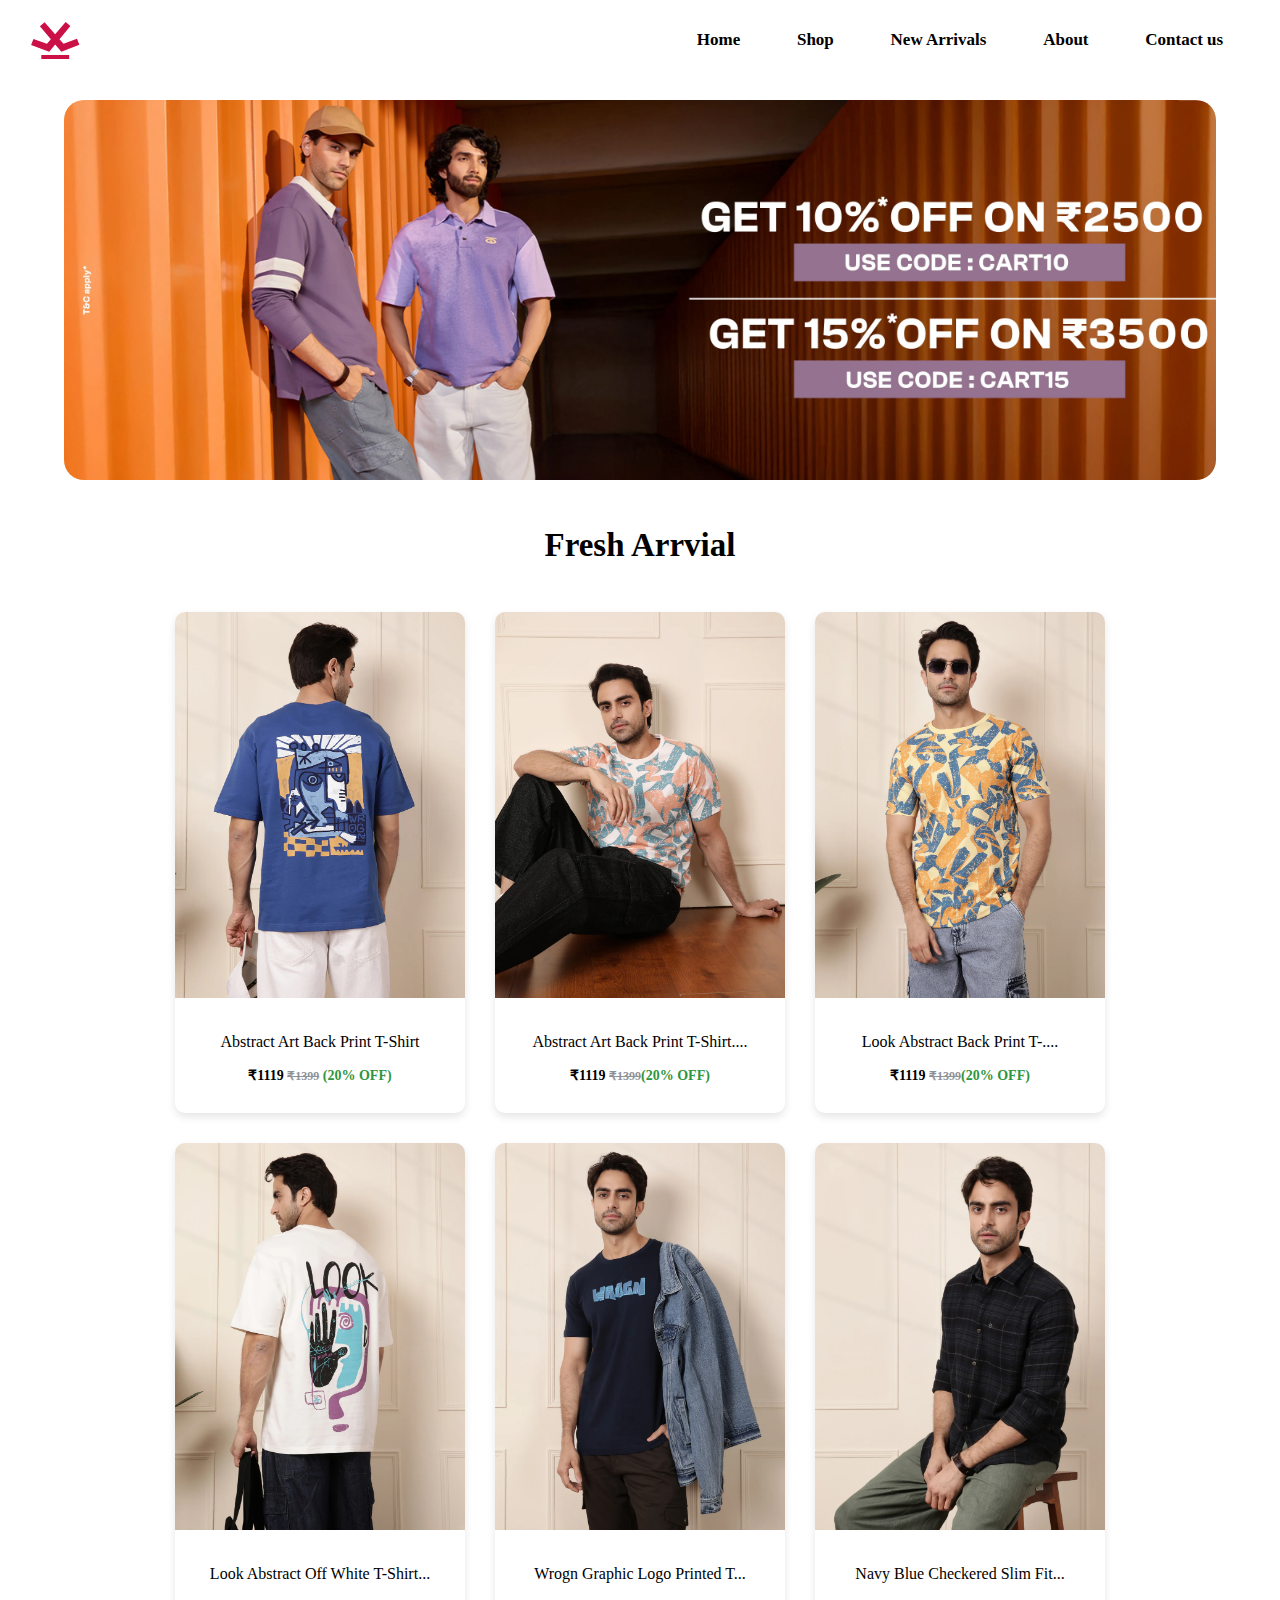
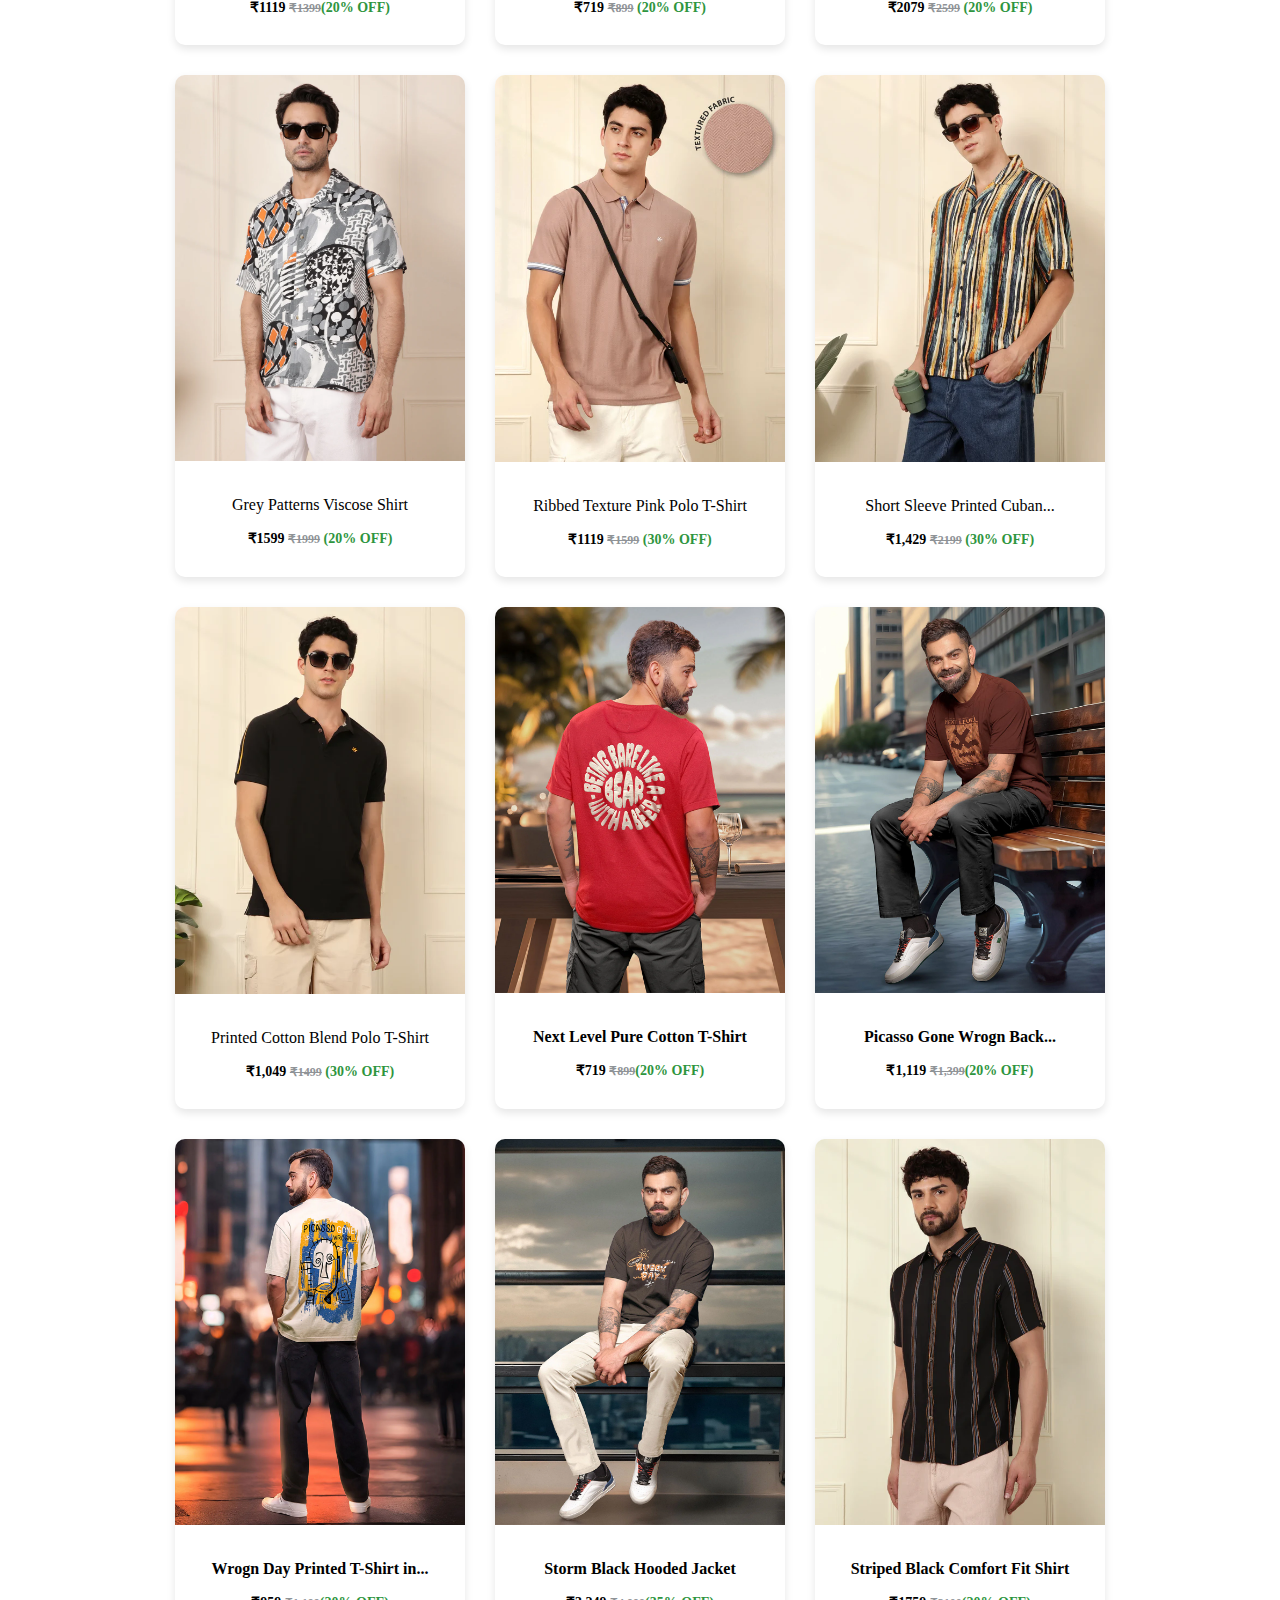
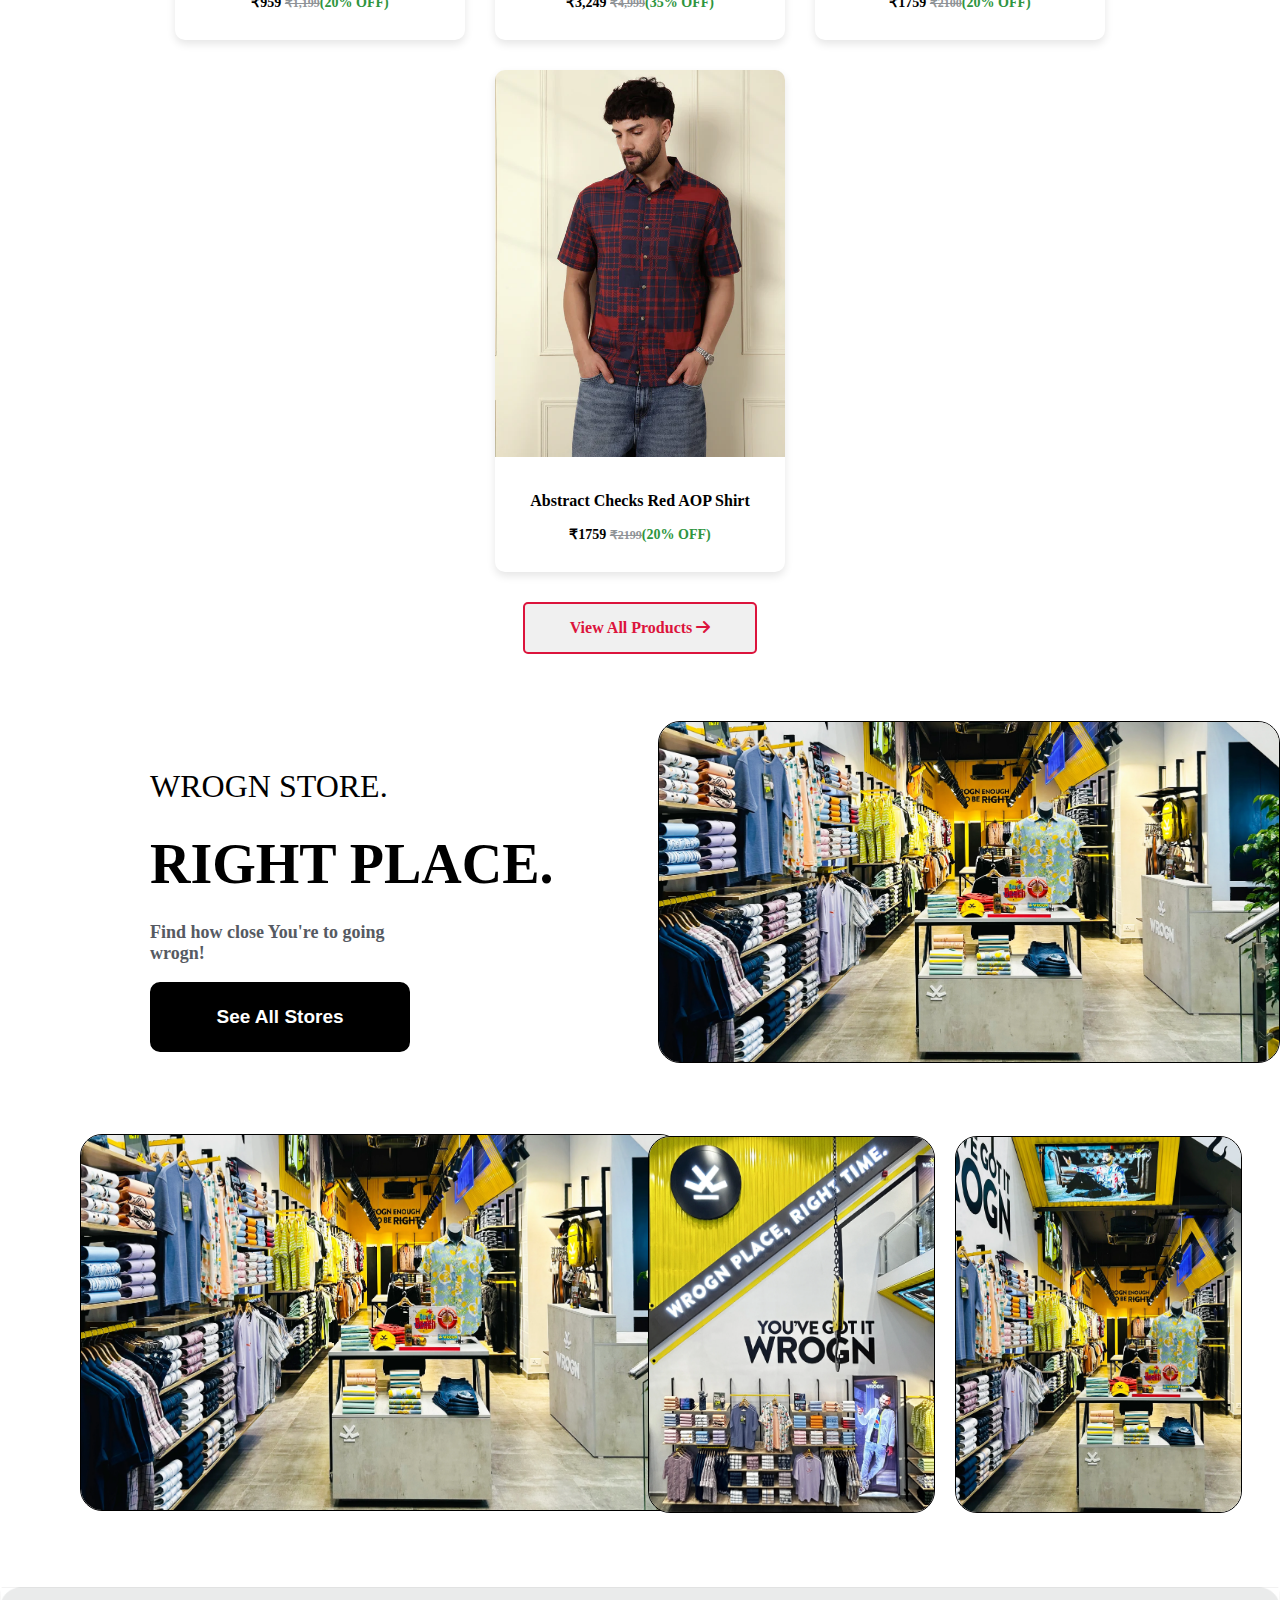
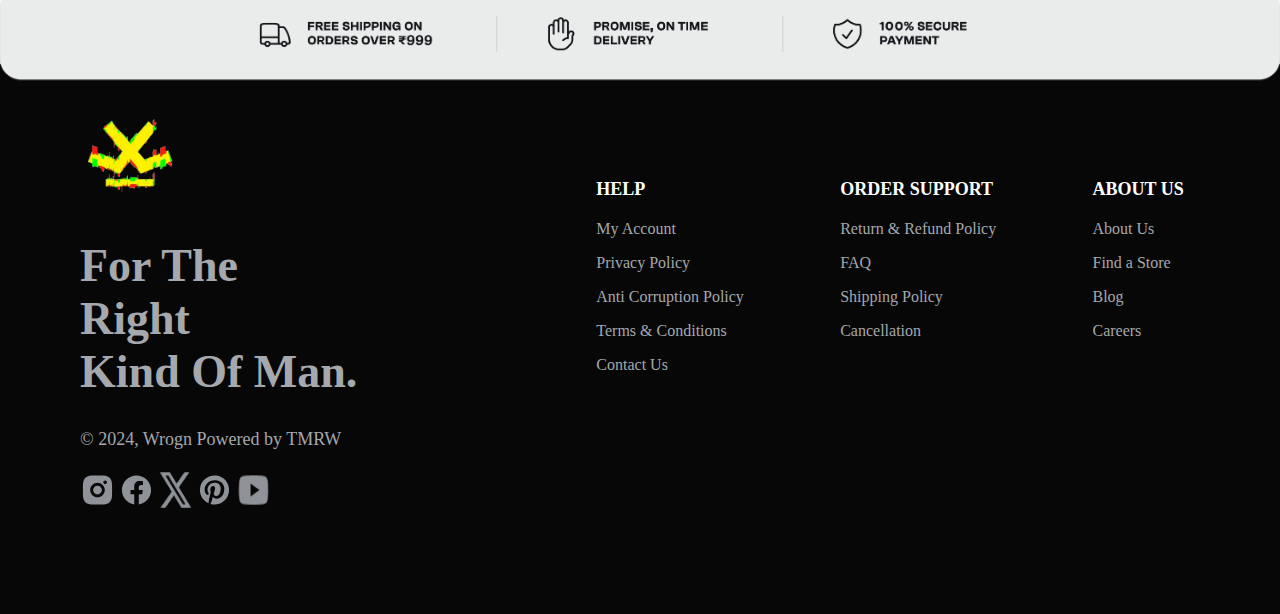
<file: fresh-arrival.html>
<!DOCTYPE html>
<html lang="en">
<head>
    <meta charset="UTF-8">
    <meta name="viewport" content="width=device-width, initial-scale=1.0">
    <title>fresh arrival</title>
    <style>
body {
    font-family: Georgia, 'Times New Roman', Times, serif;
    margin: 0;
    padding: 0;
    background-color: #fff;
}
.header{
    z-index: 999;
    position: sticky;
}
.nav-bar{
    height: 80px;
    background-color: #fff;
    color: black;
    display: flex;
    align-items: center;
    position: fixed;
    width: 100%;
    margin-top: 0px;
    z-index: 1000;
}
.nav-logo{
    height: 38px;
    width: 50%;
    cursor: pointer;
}
.logo{
    background-image: url("assets/logo_icon.svg");
    background-size: cover;
    height: 38px;
    width: 50px;
    margin-left: 30px;
}
.other-links{
    cursor: pointer;
    display: flex;
    align-items: center;
    justify-content: space-evenly;
    width: 50%;
    font-size: 17px;
    font-weight: bold;
}
.other-links a:hover{
    color: crimson;
}
.other-links a{
    text-decoration: none;
    color: #000;
}
#cart-icon{
    font-size: 30px;
    position: relative;
    cursor: pointer;
    display: flex;
}
#cart-icon .cart-item-count{
    position: absolute;
    top: 0;
    right: -6px;
    width: 20px;
    height: 20px;
    background-color: #e35f26;
    border-radius: 50%;
    font-size: 12px;
    color: #fff;
    display: flex;
    justify-content: center;
    align-items: center;
    visibility: hidden;
}

/** cart **/
.cart{
    position: fixed;
    top: 0;
    right: -100%;
    width: 320px;
    height: 100%;
    background: #fff;
    box-shadow: -2px 0 10px rgba(0,0,0,0.1);
    padding: 65px 20px 40px;
    z-index: 100;
    overflow: auto;
    transition: 0.5s;
}
.cart.active{
    right: 0;
}
.cart-title{
    text-align: center;
    font: 30px;
}
.cart-box{
    display: flex;
    align-items:center;
    margin-top: 20px;
}

.cart-box img{
    width: 100px;
    height: 100px;
    border-radius: 6px;
    object-fit: cover;
    margin-right: 20px;
}
.cart-details{
    display: grid;
    gap: 8px;
    margin-right: auto;
}
.cart-product-title{
    font-size: 16px;
    line-height: 1;
}
.cart-price{
    font-weight: 500;
}

.cart-quantity{
    display: flex;
    width: 100px;
    border: 1px solid #999;
    border-radius: 6px;
}

.cart-quantity button{
    background: transparent;
    width: 30px;
    border: none;
    font-size: 20px;
    cursor: pointer;
}
.cart-quantity #decrement{
    color: #999;
}
.cart-quantity .number{
    display: flex;
    justify-content: center;
    align-items: center;
    width: 40px;
    border-left: 1px solid #999;
    border-right: 1px solid #999;
    cursor: default;
}

.cart-remove{
    font-size: 25px;
    cursor: pointer;
}

.total{
    display: flex;
    justify-content: flex-end;
    align-items: center;
    margin-top: 20px;
    border-top: 1px solid #333;
    font-size: 18px;
}
.total-price{
    margin-left: 10px;
    font-weight: 600;
}
.btn-buy{
    display: block;
    padding: 10px 30px;
    background-color: #e35f26;
    border: none;
    border-radius: 6px;
    font-size: 16px;
    color: #fff;
    margin: 20px auto 0;
    cursor: pointer;
}
#cart-close{
    position: absolute;
    top:20px;
    right: 15px;
    font-size: 35px;
    cursor: pointer;
}


/** banner **/


.banner{
    height: 500px;
    width: 100%;
    display: flex;
    justify-content: center;
    background-color: #fff;
}
.banner-img{
    margin-top: 100px;
    height: 380px;
    width: 90%;
    border-radius: 20px;
    background-image: url("assets/fresh-arrival.webp");
    background-size: cover;
    display: flex;
    justify-content: center;
}
.msg{
    display: flex;
    justify-content: center;
    align-items: center;
    font-size: 22px;
}

/** season picks **/
.container2 {
    display: flex;
    justify-content: center;
    gap: 30px;
    padding: 20px;
    flex-wrap: wrap;
}
.card2 {
    background: #fff;
    border-radius: 10px;
    overflow: hidden;
    box-shadow: 0 4px 8px rgba(0,0,0,0.1);
    width: 290px;
    text-align: center;
    transition: 0.5s;
    z-index: 1;
}
.card2:hover{
    transform: scale(1.03);
    z-index: 2;
}
.card2 img {
    width: 100%;
    height: auto;
}
.card-content {
    padding: 15px;
}
.card-title {
    font-size: 16px;
    font-weight: bold;
}
.price {
    color: black;
    font-size: 14px;
    font-weight: bold;
    margin-top: 5px;
}
span{
    color: #2E953E;;
}
.price del{
    color: #8F9397; 
    font-size: 12px;
}

.products{
    margin-top: 20px;
    display: block;
    background: #F0F0F0;
    color: crimson;
    padding: 15px;
    margin: 10px auto;
    width: 200px;
    text-align: center;
    text-decoration: none;
    border-radius: 5px;
    border: 2px solid crimson;
    font-weight: bold;
    margin-bottom: 60px;
}
.products:hover{
    color: white;
    background-color: crimson;
}

/**store **/

.wrogn-store{
    display: flex;
    justify-content: center;
    align-items: center;
    height: 360px;
    width: 100%;
    gap: 20px;
}

.wrogn-store-content{
    display: block;
    justify-content: center;
    align-items: center;
    width: 50%;
    margin-left: 150px;
    margin-right: -50px;
}
.wrogn-store-content p{
    font-size: 32px;
    color: #000000;
    margin-bottom: -20px;
}
.wrogn-store-content h2{
    font-size: 56px;
    font-weight: bold;
}
.wrogn-store-content h3{
    font-size: 18px;
    color: #565A62;
    margin-top: -20px;
}
.store{
    cursor: pointer;
    background: black;
    color: #fff;
    padding: 18px;
    width: 260px;
    text-align: center;
    text-decoration: none;
    border-radius: 5px;
    height: 70px;
    border: 2px solid black;
    align-items: center;
    border-radius: 10px;
    font-weight: bold;
    font-size: 19px;
}
.wrogn-store-img{
    width: 50%;
}
.wrogn-store-img img{
    height: 340px;
    width: 620px;
    background-size: cover;
    margin-left: -40px;
    border-radius: 22px;
    border: 1px solid black;
}

/** wrogn stores **/

.stores{
    display: flex;
    justify-content: center;
    align-items: center;
    height: 500px;
    width: 100%;
}

.store-image{
    display: flex;
    justify-content: center;
    align-items: center;
    height: 400px;
    width: 100%;
}
.big{
    width: 50%;
}
.big img{
    height: 375px;
    width: 600px;
    background-size: cover;
    border-radius: 22px;
    border: 1px solid black;
    margin-left:80px;
}
.small{
    width: 50%;
    gap: 20px;
    display: flex;
    justify-content: center;
    margin-right: 30px;
}
.small img{
    height: 375px;
    width: 285px;
    background-size: cover;
    border-radius: 22px;
    border: 1px solid black;
}

/** footer **/
.footpanel-1{
    height: 90px;
    width: 100%;
}
.footpanel-1 img{
    border-radius: 22px;
    height: 120px;
    width: 100%;
}

.footpanel-2{
    width: 100%;
    height: 550px;
    display: flex;
    justify-content: center;
    background-color: #070707;
}

.left-panel{
    width: 35%;
    display: block;
    justify-content: center;
    align-items: center;
    margin-top: 40px;
    margin-left: 80px;
}
.left-panel img{
    height: 100px;
    width: 100px;
    cursor: pointer;
}
.left-panel h1{
    color: #A5A8AC;
    font-size: 46px;
}
.left-panel p{
    color: #A5A8AC;
    font-size: 18px;
}
.socialmedia-logo img{
    height: 44px;
    width: 35px;
}

.right-panel{
    width: 65%;
    color: #A5A8AC;
    display: flex;
    justify-content: space-evenly;
    margin-top: 100px;
}
.right-panel p:hover{
    text-decoration: underline;
    color: #fff;
}
.right-panel .p1{
    font-weight: bold;
    margin-bottom: 20px;
    color: #fff;
    font-size: 18px;
}



    </style>
     <link rel="stylesheet" href="https://cdnjs.cloudflare.com/ajax/libs/font-awesome/6.7.2/css/all.min.css" integrity="sha512-Evv84Mr4kqVGRNSgIGL/F/aIDqQb7xQ2vcrdIwxfjThSH8CSR7PBEakCr51Ck+w+/U6swU2Im1vVX0SVk9ABhg==" crossorigin="anonymous" referrerpolicy="no-referrer" />
</head>
<body>
    <header>
        <div class="nav-bar">
            <div class="nav-logo border">
                <div class="logo"></div>
            </div>
            <div class="other-links">
                <a href="index.html">Home</a>
                <a href="shop-page.html">Shop</a>
                <a href="fresh-arrival.html">New Arrivals</a>
                <a>About</a>
                <a>Contact us</a>
            </div>
            
        </div>
    </header>

    
    <div class="cart">
        <h2 class="cart-title">Your Cart</h2>
        <div class="cart-content">
          <!--  <div class="cart-box">
                <img src="assets/season-top-picks1.webp" class="cart-image">
                <div class="cart-details">
                    <h2 class="cart-product-title">Abstract Art Back Print T-Shirt</h2>
                    <p class="price">₹1119 <del>₹1399</del> <span>(20% OFF)</span></p>
                    <div class="cart-quantity">
                        <button id="decrement">-</button>
                        <span class="number">1</span>
                        <button id="increment">+</button>
                    </div>
                </div>
                <i class="fa-solid fa-trash-can cart-remove"></i>
            </div>  -->
        </div>
        <div class="total">
            <div class="total-title">Total</div>
            <div class="total-price">₹0</div>
        </div>
        <button class="btn-buy">Buy Now</button>
        <i class="fa-solid fa-xmark" id="cart-close"></i>
    </div>

    <div class="banner">
        <div class="banner-img"></div>
    </div>
    <div class="msg">
        <h2>Fresh Arrvial</h2>
    </div>

    <div class="container2">
        <div class="card2">
            <img src="assets/season-top-picks1.webp" alt="T-Shirt 1">
            <div class="card-content">
                <p class="card-title2">Abstract Art Back Print T-Shirt</p>
                <p class="price">₹1119 <del>₹1399</del> <span>(20% OFF)</span></p>
            </div>
        </div>

        <div class="card2">
            <img src="assets/season-top-picks2.webp" alt="T-Shirt 1">
            <div class="card-content">
                <p class="card-title2">Abstract Art Back Print T-Shirt....</p>
                <p class="price">₹1119 <del>₹1399</del><span>(20% OFF)</span></p>
            </div>
        </div>

        <div class="card2">
            <img src="assets/season-top-picks3.webp" alt="T-Shirt 1">
            <div class="card-content">
                <p class="card-title2">Look Abstract Back Print T-....</p>
                <p class="price">₹1119 <del>₹1399</del><span>(20% OFF)</span</p>
              
            </div>
        </div>

        <div class="card2">
            <img src="assets/season-top-picks4.webp" alt="T-Shirt 1">
            <div class="card-content">
                <p class="card-title2">Look Abstract Off White T-Shirt...</p>
                <p class="price">₹1119 <del>₹1399</del><span>(20% OFF)</span></p>
            </div>
        </div>

        <div class="card2">
            <img src="assets/season-top-picks5.webp" alt="T-Shirt 1">
            <div class="card-content">
                <p class="card-title2">Wrogn Graphic Logo Printed T...</p>
                <p class="price">₹719 <del>₹899</del> <span>(20% OFF)</span></p>
            </div>
        </div>

        <div class="card2">
            <img src="assets/season-top-picks6.webp" alt="T-Shirt 1">
            <div class="card-content">
                <p class="card-title2">Navy Blue Checkered Slim Fit...</p>
                <p class="price">₹2079 <del>₹2599</del> <span>(20% OFF)</span></p>
            </div>
        </div>


        <div class="card2">
            <img src="assets/season-top-picks7.webp" alt="T-Shirt 1">
            <div class="card-content">
                <p class="card-title2">Grey Patterns Viscose Shirt</p>
                <p class="price">₹1599 <del>₹1999</del> <span>(20% OFF)</span></p>
            </div>
        </div>


        <div class="card2">
            <img src="assets/season-top-picks8.webp" alt="T-Shirt 1">
            <div class="card-content">
                <p class="card-title2">Ribbed Texture Pink Polo T-Shirt</p>
                <p class="price">₹1119 <del>₹1599</del> <span>(30% OFF)</span></p>
            </div>
        </div>

        <div class="card2">
            <img src="assets/season-top-picks9.webp" alt="T-Shirt 1">
            <div class="card-content">
                <p class="card-title2">Short Sleeve Printed Cuban...</p>
                <p class="price">₹1,429  <del>₹2199</del> <span>(30% OFF)</span></p>
            </div>
        </div>

        <div class="card2">
            <img src="assets/season-top-picks10.webp" alt="T-Shirt 1">
            <div class="card-content">
                <p class="card-title2">Printed Cotton Blend Polo T-Shirt</p>
                <p class="price">₹1,049  <del>₹1499</del> <span>(30% OFF)</span></p>
            </div>
        </div>

        <div class="card2">
            <img src="assets/Virat2.webp" alt="T-Shirt 1">
            <div class="card-content">
                <p class="card-title">Next Level Pure Cotton T-Shirt</p>
                <p class="price">₹719 <del>₹899</del><span>(20% OFF)</span></p> 
            </div>
        </div>
        <div class="card2">
            <img src="assets/Virat1.webp" alt="T-Shirt 1">
            <div class="card-content">
                <p class="card-title">Picasso Gone Wrogn Back...</p>
                <p class="price">₹1,119 <del>₹1,399</del><span>(20% OFF)</span></p>
            </div>
        </div>
        <div class="card2">
            <img src="assets/Virat3.webp" alt="T-Shirt 1">
            <div class="card-content">
                <p class="card-title">Wrogn Day Printed T-Shirt in...</p>
                <p class="price">₹959 <del>₹1,199</del><span>(20% OFF)</span></p>
            </div>
        </div>
        <div class="card2">
            <img src="assets/Virat4.webp" alt="T-Shirt 1">
            <div class="card-content">
                <p class="card-title">Storm Black Hooded Jacket</p>
                <p class="price">₹3,249 <del>₹4,999</del><span>(35% OFF)</span></p>
            </div>
        </div>

        <div class="card2">
            <img src="assets/Virat5.webp" alt="T-Shirt 1">
            <div class="card-content">
                <p class="card-title">Striped Black Comfort Fit Shirt</p>
                <p class="price">₹1759 <del>₹2100</del><span>(20% OFF)</span></p>
            </div>
        </div>

        <div class="card2">
            <img src="assets/virat6.webp" alt="T-Shirt 1">
            <div class="card-content">
                <p class="card-title">Abstract Checks Red AOP Shirt</p>
                <p class="price">₹1759 <del>₹2199</del><span>(20% OFF)</span></p>
            </div>
        </div>
    </div>

    <a href="#" class="products">View All Products <i class="fa-solid fa-arrow-right"></i></a>

    <div class="wrogn-store">
        <div class="wrogn-store-content">
            <p>WROGN STORE.<p>
            <h2>RIGHT PLACE.</h2>
            <h3>Find how close You're to going <br>wrogn!</h3>
            <button class="store">See All Stores</button>
        </div>
        <div class="wrogn-store-img">
            <img src="assets/store1.webp" alt="">
        </div>
    </div>

    <div class="stores">
        <div class="store-image">
            <div class="big">
                <img src="assets/store2.webp" alt="">
            </div>
            <div class="small">
                <img src="assets/store3.webp" alt="" >
                <img src="assets/store4.webp" alt="" >
            </div>
        </div>
    </div>
    <footer>
        <div class="footpanel-1">
            <img src="assets/footer.svg" alt="">
        </div>

        <div class="footpanel-2">
            <div class="left-panel">
                <img src="assets/footer-logo-wrogn.webp" alt="">
                <h1>For The <br> Right <br>Kind Of Man.</h1>
                <p>© 2024, Wrogn Powered by TMRW</p>
                <div class="socialmedia-logo">
                    <img src="assets/Instagram.svg" alt="">
                    <img src="assets/Facebook.svg" alt="">
                    <img src="assets/Twitter.png" alt="">
                    <img src="assets/Pinterest.svg" alt="">
                    <img src="assets/Youtube.png" alt="">
                </div>
            </div>
            <div class="right-panel">
                <div class="left-panel2">
                    <h2 class="p1">HELP</h2>
                    <P>My Account</P>
                    <p>Privacy Policy</p>
                    <p>Anti Corruption Policy</p>
                    <p>Terms & Conditions</p>
                    <p>Contact Us</p>
                </div>
    
                <div class="right-panel1">
                    <h2 class="p1">ORDER SUPPORT</h2>
                    <P>Return & Refund Policy</P>
                    <p>FAQ</p>
                    <p>Shipping Policy</p>
                    <p>Cancellation</p>
                </div>
    
                <div class="right-panel2">
                    <h2 class="p1">ABOUT US</h2>
                    <p>About Us</p>
                    <p>Find a Store</p>
                    <p>Blog</p>
                    <p>Careers</p>
                </div>
            </div>
        </div>
    </footer>
    <script src="script.js"></script>
</body>
</html>
</file>
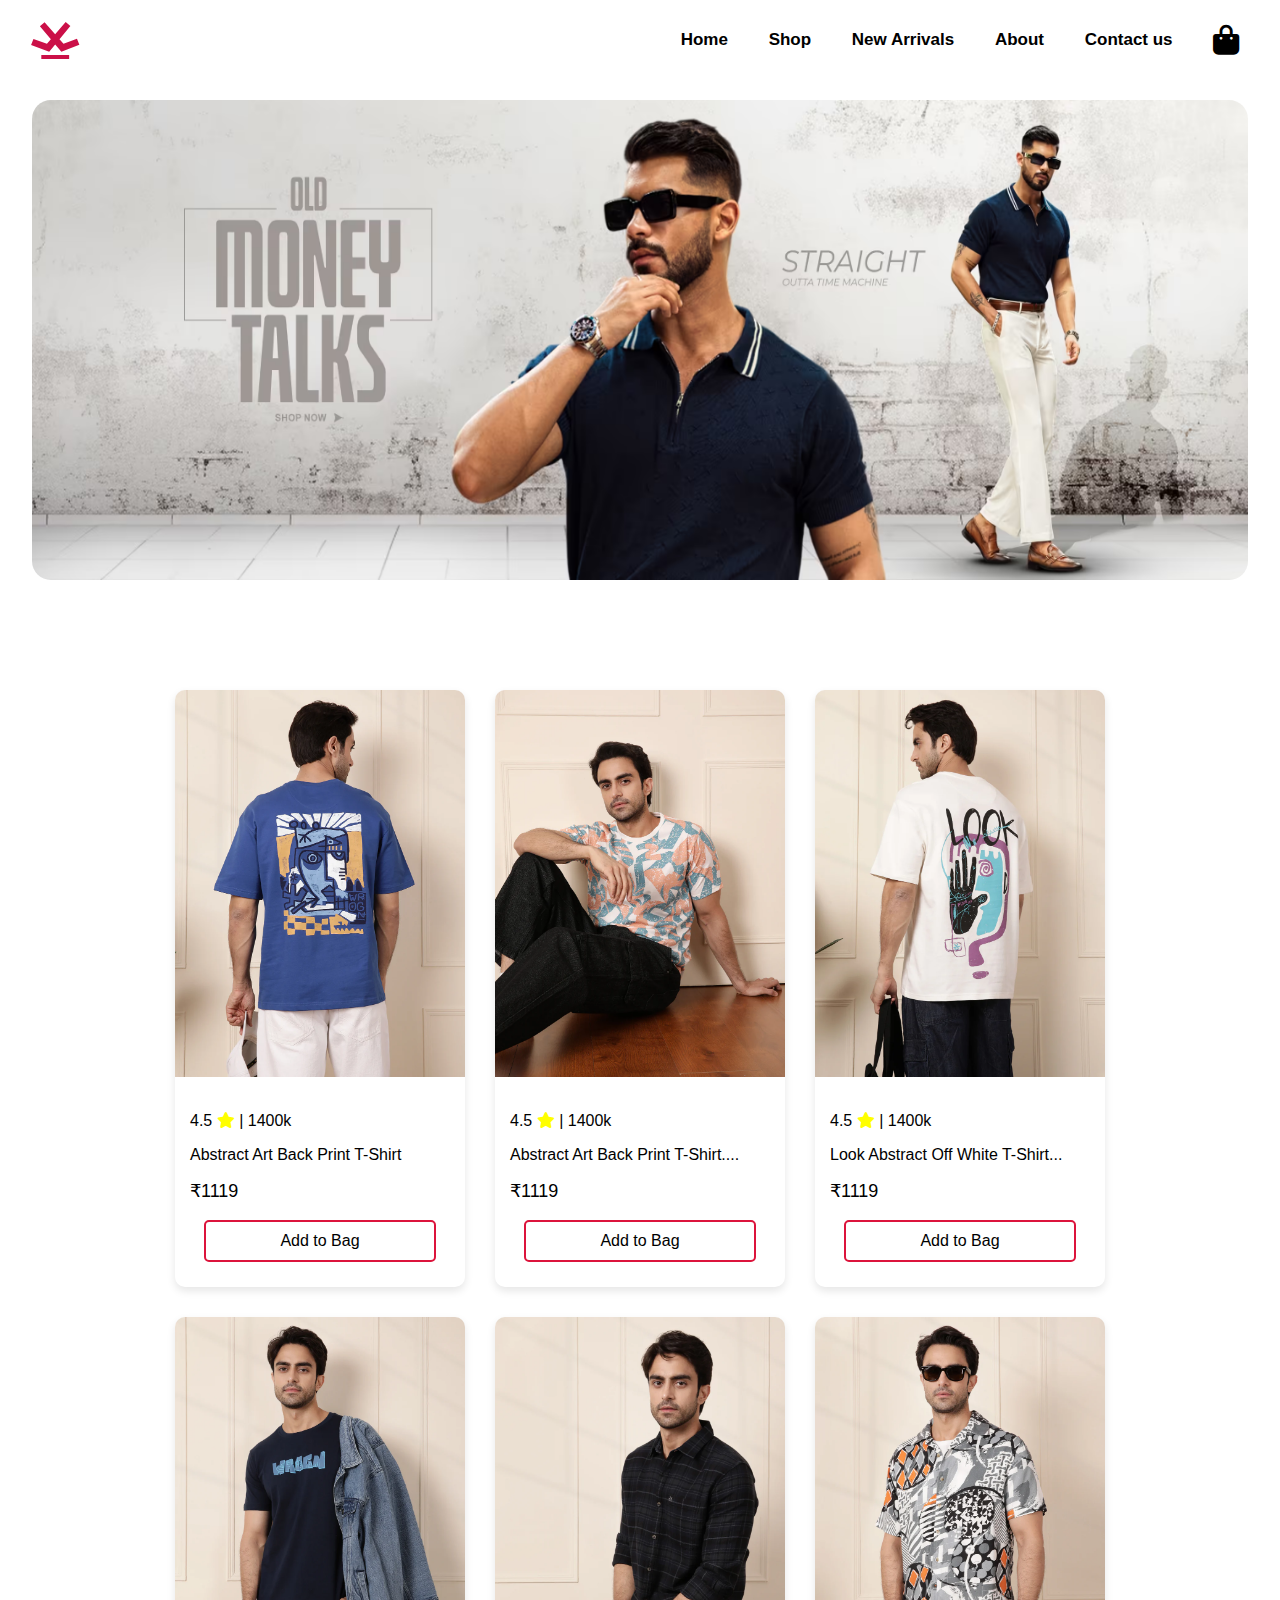
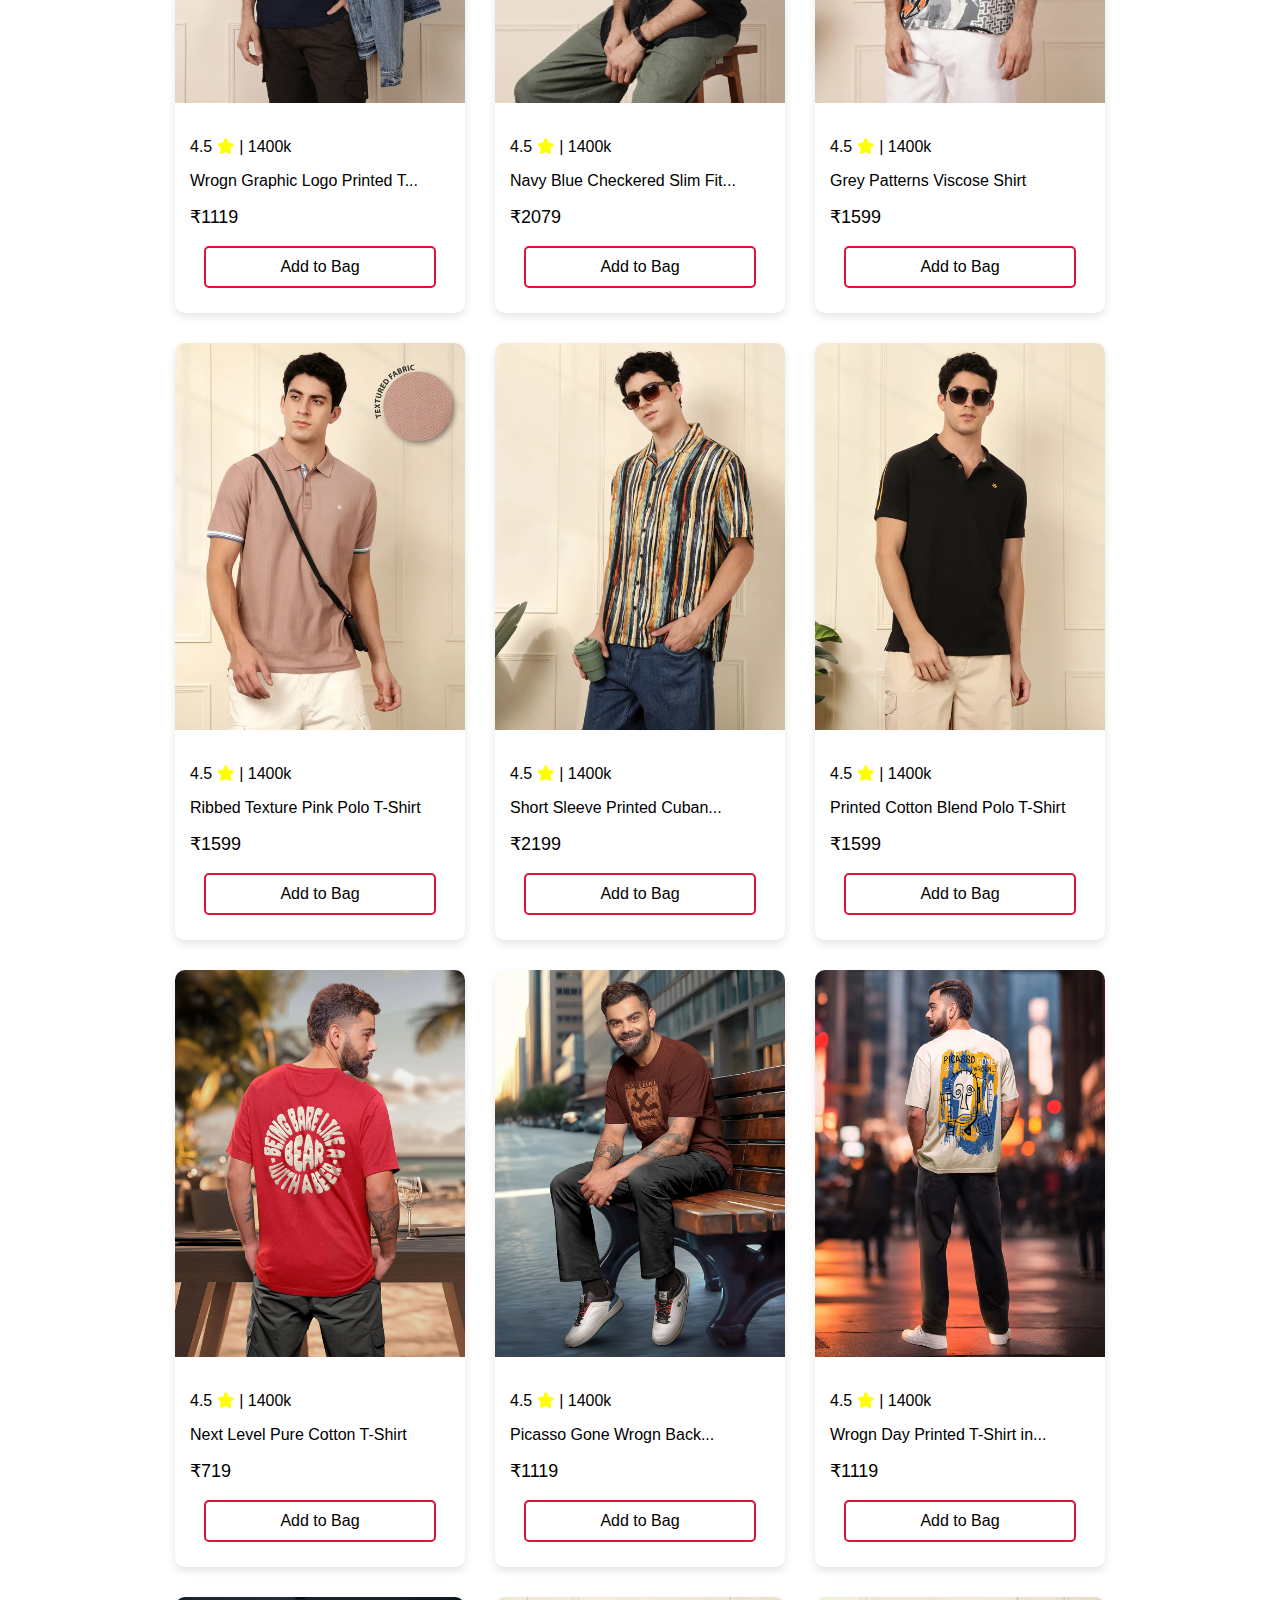
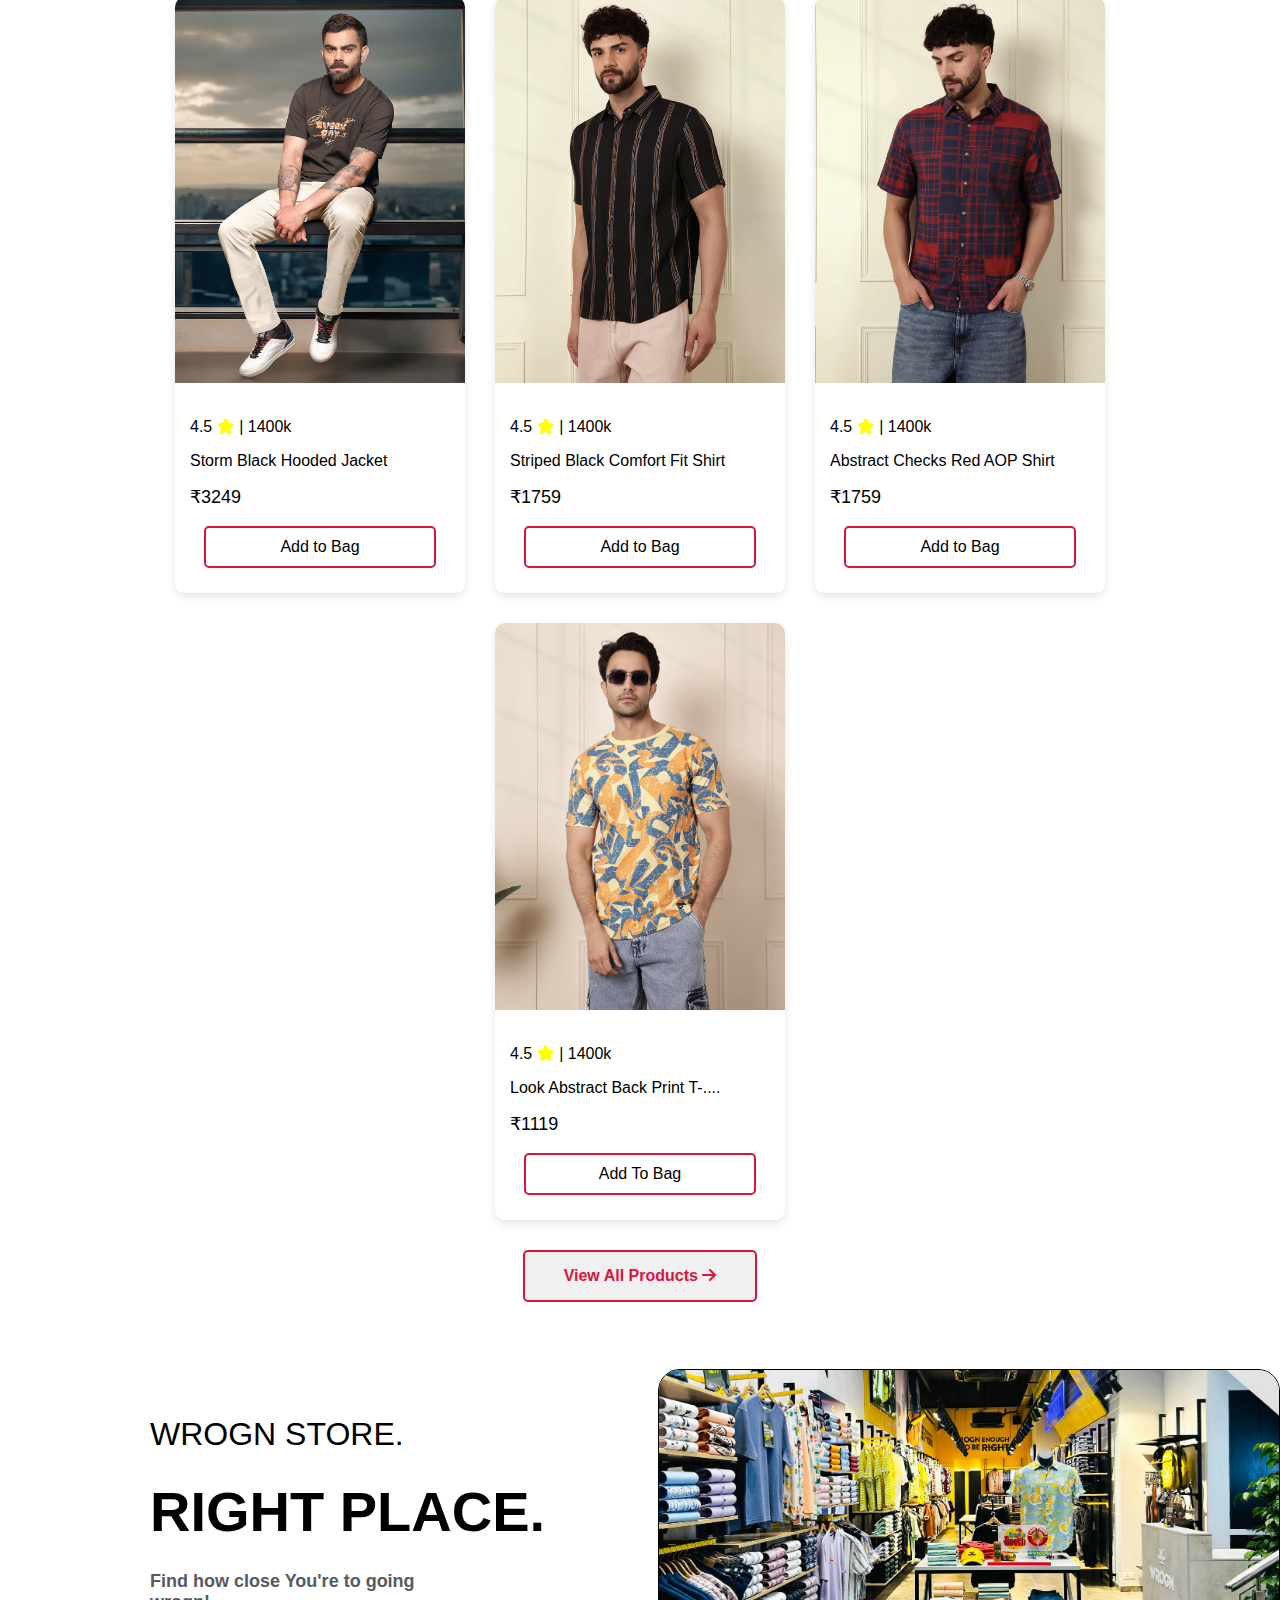
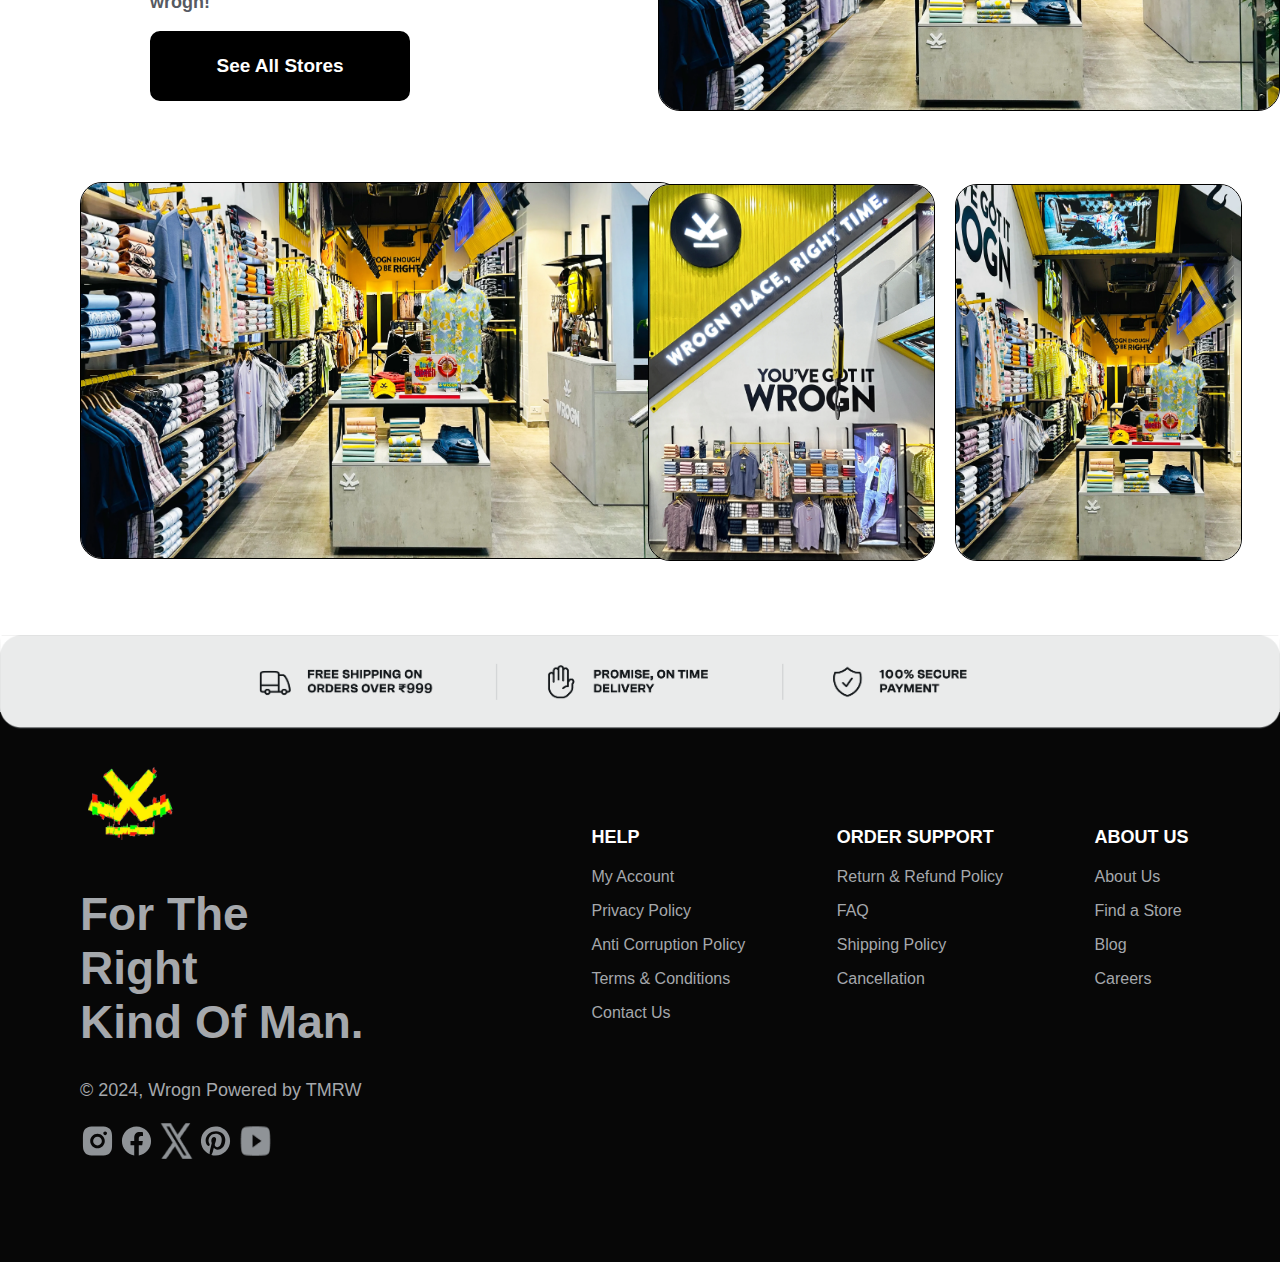
<file: shop-page.html>
<!DOCTYPE html>
<html lang="en">
<head>
    <meta charset="UTF-8">
    <meta name="viewport" content="width=device-width, initial-scale=1.0">
    <title>Shop wrogn</title>
    <style>
body {
    font-family: sans-serif ;
    margin: 0;
    padding: 0;
    background-color: #fff;
}
.header{
    z-index: 999;
    position: sticky;
}
.nav-bar{
    height: 80px;
    background-color: #fff;
    color: black;
    display: flex;
    align-items: center;
    position: fixed;
    width: 100%;
    margin-top: 0px;
    z-index: 1000;
}
   
.nav-logo{
    height: 38px;
    width: 50%;
    cursor: pointer;
}
.logo{
    background-image: url("assets/logo_icon.svg");
    background-size: cover;
    height: 38px;
    width: 50px;
    margin-left: 30px;
}
.other-links{
    cursor: pointer;
    display: flex;
    align-items: center;
    justify-content: space-evenly;
    width: 50%;
    font-size: 17px;
    font-weight: bold;
}
.other-links a:hover{
    color: crimson;
}
.other-links a{
    text-decoration: none;
    color: #000;
}
@media screen and (max-width: 768px) {
    .header{
    z-index: 999;
    position: sticky;
}
.nav-bar{
    height: 80px;
    background-color: #fff;
    color: black;
    display: flex;
    align-items: center;
    position: fixed;
    width: 100%;
    margin-top: 0px;
    z-index: 1000;
}
   
.nav-logo{
    height: 38px;
    width: 50%;
    cursor: pointer;
}
.logo{
    background-image: url("assets/logo_icon.svg");
    background-size: cover;
    height: 38px;
    width: 50px;
    margin-left: 30px;
}
.other-links{
    cursor: pointer;
    display: flex;
    align-items: center;
    justify-content: space-evenly;
    width: 50%;
    font-size: 7px;
    font-weight: bold;
}
.other-links a:hover{
    color: crimson;
}
.other-links a{
    text-decoration: none;
    color: #000;
}
#cart-icon{
    font-size: 8px;
    position: relative;
    cursor: pointer;
    display: flex;
}
}
#cart-icon{
    font-size: 30px;
    position: relative;
    cursor: pointer;
    display: flex;
}
#cart-icon .cart-item-count{
    position: absolute;
    top: 0;
    right: -6px;
    width: 20px;
    height: 20px;
    background-color: #e35f26;
    border-radius: 50%;
    font-size: 12px;
    color: #fff;
    display: flex;
    justify-content: center;
    align-items: center;
    visibility: hidden;
}

/** cart **/
.cart{
    position: fixed;
    top: 0;
    right: -100%;
    width: 320px;
    height: 100%;
    background: #fff;
    box-shadow: -2px 0 10px rgba(0,0,0,0.1);
    padding: 65px 20px 40px;
    z-index: 1000;
    overflow: auto;
    transition: 0.5s;
}
.cart.active{
    right: 0;
}
.cart-title{
    text-align: center;
    font: 30px;
}
.cart-box{
    display: flex;
    align-items:center;
    margin-top: 20px;
}

.cart-box img{
    width: 100px;
    height: 100px;
    border-radius: 6px;
    object-fit: cover;
    margin-right: 20px;
}
.cart-details{
    display: grid;
    gap: 8px;
    margin-right: auto;
}
.cart-product-title{
    font-size: 16px;
    line-height: 1;
}
.cart-price{
    font-weight: 500;
}

.cart-quantity{
    display: flex;
    width: 100px;
    border: 1px solid #999;
    border-radius: 6px;
}

.cart-quantity button{
    background: transparent;
    width: 30px;
    border: none;
    font-size: 20px;
    cursor: pointer;
}
.cart-quantity #decrement{
    color: #999;
}
.cart-quantity .number{
    display: flex;
    justify-content: center;
    align-items: center;
    width: 40px;
    border-left: 1px solid #999;
    border-right: 1px solid #999;
    cursor: default;
}

.cart-remove{
    font-size: 25px;
    cursor: pointer;
}

.total{
    display: flex;
    justify-content: flex-end;
    align-items: center;
    margin-top: 20px;
    border-top: 1px solid #333;
    font-size: 18px;
    margin-bottom: 25px;
}
.total-price{
    margin-left: 10px;
    font-weight: 600;
}
.btn-buy{
    display: block;
    padding: 10px 30px;
    background-color: #e35f26;
    border: none;
    border-radius: 6px;
    font-size: 16px;
    color: #fff;
    margin: 20px auto 0;
    cursor: pointer;
    margin-bottom: 100px;
}
#cart-close{
    position: absolute;
    top:20px;
    right: 15px;
    font-size: 35px;
    cursor: pointer;
}

@media screen and (max-width: 768px) {
    .header{
    z-index: 999;
    position: sticky;
}
.nav-bar{
    height: 80px;
    background-color: #fff;
    color: black;
    display: flex;
    align-items: center;
    position: fixed;
    width: 100%;
    margin-top: 0px;
    z-index: 1000;
}
   
.nav-logo{
    height: 38px;
    width: 50%;
    cursor: pointer;
}
.logo{
    background-image: url("assets/logo_icon.svg");
    background-size: cover;
    height: 38px;
    width: 50px;
    margin-left: 30px;
}
.other-links{
    cursor: pointer;
    display: flex;
    align-items: center;
    justify-content: space-evenly;
    width: 50%;
    font-size: 7px;
    font-weight: bold;
}
.other-links a:hover{
    color: crimson;
}
.other-links a{
    text-decoration: none;
    color: #000;
}
#cart-icon{
    font-size: 8px;
    position: relative;
    cursor: pointer;
    display: flex;
}
}

/** banner**/     
.gif{
    display: flex;
    justify-content: center;
    align-items: center;
    width: 100%;
    margin-bottom: 90px;
    height: 580px;
}
.gif img{
    margin-top: 100px;
    height: 480px;
    width: 95%;
    border-radius: 19px;
}

.container2 {
    display: flex;
    justify-content: center;
    gap: 30px;
    padding: 20px;
    flex-wrap: wrap;
}
.card2 {
    background: #fff;
    border-radius: 10px;
    overflow: hidden;
    box-shadow: 0 4px 8px rgba(0,0,0,0.1);
    width: 290px;
}
.card2 img {
    width: 100%;
    height: auto;
    transition: 0.5s;
    position: relative;
    z-index: 1;
}
.card2 img:hover{
    transform: scale(1.03);
    z-index: 2;
}
.card-content {
    padding: 15px;
}
.card-title {
    font-size: 16px;
    font-weight: bold;
}
.price {
    color: black;
    font-size: 18px;
    margin-top: 5px;
}
.price del{
    color: #8F9397; 
    font-size: 12px;
}

.products{
    margin-top: 20px;
    display: block;
    background: #F0F0F0;
    color: crimson;
    padding: 15px;
    margin: 10px auto;
    width: 200px;
    text-align: center;
    text-decoration: none;
    border-radius: 5px;
    border: 2px solid crimson;
    font-weight: bold;
    margin-bottom: 60px;
    z-index: 1;
    transition: 0.5s;
}
.products:hover{
    z-index: 2;
    transform: scale(1.03s);
    color: white;
    background-color: crimson;
}

/**store **/

.wrogn-store{
    display: flex;
    justify-content: center;
    align-items: center;
    height: 360px;
    width: 100%;
    gap: 20px;
}

.wrogn-store-content{
    display: block;
    justify-content: center;
    align-items: center;
    width: 50%;
    margin-left: 150px;
    margin-right: -50px;
}
.wrogn-store-content p{
    font-size: 32px;
    color: #000000;
    margin-bottom: -20px;
}
.wrogn-store-content h2{
    font-size: 56px;
    font-weight: bold;
}
.wrogn-store-content h3{
    font-size: 18px;
    color: #565A62;
    margin-top: -20px;
}
.store{
    cursor: pointer;
    background: black;
    color: #fff;
    padding: 18px;
    width: 260px;
    text-align: center;
    text-decoration: none;
    border-radius: 5px;
    height: 70px;
    border: 2px solid black;
    align-items: center;
    border-radius: 10px;
    font-weight: bold;
    font-size: 19px;
}
.wrogn-store-img{
    width: 50%;
}
.wrogn-store-img img{
    height: 340px;
    width: 620px;
    background-size: cover;
    margin-left: -40px;
    border-radius: 22px;
    border: 1px solid black;
}

/** wrogn stores **/

.stores{
    display: flex;
    justify-content: center;
    align-items: center;
    height: 500px;
    width: 100%;
}

.store-image{
    display: flex;
    justify-content: center;
    align-items: center;
    height: 400px;
    width: 100%;
}
.big{
    width: 50%;
}
.big img{
    height: 375px;
    width: 600px;
    background-size: cover;
    border-radius: 22px;
    border: 1px solid black;
    margin-left:80px;
}
.small{
    width: 50%;
    gap: 20px;
    display: flex;
    justify-content: center;
    margin-right: 30px;
}
.small img{
    height: 375px;
    width: 285px;
    background-size: cover;
    border-radius: 22px;
    border: 1px solid black;
}
.quick-view2 {
    display: block;
    background: #fff;
    color: #000;
    padding: 10px;
    margin: 10px auto;
    width: 80%;
    text-align: center;
    text-decoration: none;
    border-radius: 5px;
    border: 2px solid crimson;
    transition: 0.3s ease-in-out;
}
.quick-view2:hover{
    color: white;
    background-color: crimson;
}

/** footer **/
.footpanel-1{
    height: 90px;
    width: 100%;
}
.footpanel-1 img{
    border-radius: 22px;
    height: 120px;
    width: 100%;
}

.footpanel-2{
    width: 100%;
    height: 550px;
    display: flex;
    justify-content: center;
    background-color: #070707;
}

.left-panel{
    width: 35%;
    display: block;
    justify-content: center;
    align-items: center;
    margin-top: 40px;
    margin-left: 80px;
}
.left-panel img{
    height: 100px;
    width: 100px;
    cursor: pointer;
}
.left-panel h1{
    color: #A5A8AC;
    font-size: 46px;
}
.left-panel p{
    color: #A5A8AC;
    font-size: 18px;
}
.socialmedia-logo img{
    height: 44px;
    width: 35px;
}

.right-panel{
    width: 65%;
    color: #A5A8AC;
    display: flex;
    justify-content: space-evenly;
    margin-top: 100px;
}
.right-panel p:hover{
    text-decoration: underline;
    color: #fff;
}
.right-panel .p1{
    font-weight: bold;
    margin-bottom: 20px;
    color: #fff;
    font-size: 18px;
}


    </style>
    <link rel="stylesheet" href="https://cdnjs.cloudflare.com/ajax/libs/font-awesome/6.7.2/css/all.min.css" integrity="sha512-Evv84Mr4kqVGRNSgIGL/F/aIDqQb7xQ2vcrdIwxfjThSH8CSR7PBEakCr51Ck+w+/U6swU2Im1vVX0SVk9ABhg==" crossorigin="anonymous" referrerpolicy="no-referrer" />
</head>
<body>

    <header>
        <div class="nav-bar">
            <div class="nav-logo border">
                <div class="logo"></div>
            </div>
            <div class="other-links">
                <a href="index.html">Home</a>
                <a href="shop-page.html">Shop</a>
                <a href="fresh-arrival.html">New Arrivals</a>
                <a>About</a>
                <a>Contact us</a>
                <div id="cart-icon">
                    <i class="fa-solid fa-bag-shopping"></i>
                    <span class="cart-item-count">0</span>
                </div>
            </div>
            
        </div>
    </header>

    <div class="cart">
        <h2 class="cart-title">Your Cart</h2>
        <div class="cart-content">
          <!--  <div class="cart-box">
                <img src="assets/season-top-picks1.webp" class="cart-image">
                <div class="cart-details">
                    <h2 class="cart-product-title">Abstract Art Back Print T-Shirt</h2>
                    <p class="price">₹1119 <del>₹1399</del> <span>(20% OFF)</span></p>
                    <div class="cart-quantity">
                        <button id="decrement">-</button>
                        <span class="number">1</span>
                        <button id="increment">+</button>
                    </div>
                </div>
                <i class="fa-solid fa-trash-can cart-remove"></i>
            </div>  -->
        </div>
        <div class="total">
            <div class="total-title">Total</div>
            <div class="total-price">₹0</div>
        </div>
        <button class="btn-buy">Buy Now</button>
        <i class="fa-solid fa-xmark" id="cart-close"></i>
    </div>

    <div class="gif">
        <img src="assets/shop2.avif" alt="">
    </div>

    <div class="container2">
        <div class="card2">
                <img src="assets/season-top-picks1.webp" alt="T-Shirt 1">
            <div class="card-content">
                <p>4.5 <i class="fa-solid fa-star" style="color: yellow;"></i> | 1400k</p>
                <p class="card-title2">Abstract Art Back Print T-Shirt</p>
                <div class="product-price">
                    <p class="price">₹1119</p>
                </div>
                <a href="#" class="quick-view2">Add to Bag</a>
            </div>
        </div>

        <div class="card2">
            <img src="assets/season-top-picks2.webp" alt="T-Shirt 1">
            <div class="card-content">
                <p>4.5 <i class="fa-solid fa-star" style="color: yellow;"></i> | 1400k</p>
                <p class="card-title2">Abstract Art Back Print T-Shirt....</p>
                <div class="product-price">
                    <p class="price">₹1119</p>
                </div>
                <a href="#" class="quick-view2">Add to Bag</a>
            </div>
        </div>

        <div class="card2">
            <img src="assets/season-top-picks4.webp" alt="T-Shirt 1">
            <div class="card-content">
                <p>4.5 <i class="fa-solid fa-star" style="color: yellow;"></i> | 1400k</p>
                <p class="card-title2">Look Abstract Off White T-Shirt...</p>
                <div class="product-price">
                    <p class="price">₹1119</p>
                </div>
                <a href="#" class="quick-view2">Add to Bag</a>
            </div>
        </div>

        <div class="card2">
            <img src="assets/season-top-picks5.webp" alt="T-Shirt 1">
            <div class="card-content">
                <p>4.5 <i class="fa-solid fa-star" style="color: yellow;"></i> | 1400k</p>
                <p class="card-title2">Wrogn Graphic Logo Printed T...</p>
                <div class="product-price">
                    <p class="price">₹1119</p>
                </div>
                <a href="#" class="quick-view2">Add to Bag</a>
            </div>
        </div>

        <div class="card2">
            <img src="assets/season-top-picks6.webp" alt="T-Shirt 1">
            <div class="card-content">
                <p>4.5 <i class="fa-solid fa-star" style="color: yellow;"></i> | 1400k</p>
                <p class="card-title2">Navy Blue Checkered Slim Fit...</p>
                <div class="product-price">
                    <p class="price">₹2079</p>
                </div>
                <a href="#" class="quick-view2">Add to Bag</a>
            </div>
        </div>


        <div class="card2">
            <img src="assets/season-top-picks7.webp" alt="T-Shirt 1">
            <div class="card-content">
                <p>4.5 <i class="fa-solid fa-star" style="color: yellow;"></i> | 1400k</p>
                <p class="card-title2">Grey Patterns Viscose Shirt</p>
                <div class="product-price">
                    <p class="price">₹1599</p>
                </div>
                <a href="#" class="quick-view2">Add to Bag</a>
            </div>
        </div>


        <div class="card2">
            <img src="assets/season-top-picks8.webp" alt="T-Shirt 1">
            <div class="card-content">
                <p>4.5 <i class="fa-solid fa-star" style="color: yellow;"></i> | 1400k</p>
                <p class="card-title2">Ribbed Texture Pink Polo T-Shirt</p>
                <div class="product-price">
                    <p class="price">₹1599</p>
                </div>
                <a href="#" class="quick-view2">Add to Bag</a>
            </div>
        </div>

        <div class="card2">
            <img src="assets/season-top-picks9.webp" alt="T-Shirt 1">
            <div class="card-content">
                <p>4.5 <i class="fa-solid fa-star" style="color: yellow;"></i> | 1400k</p>
                <p class="card-title2">Short Sleeve Printed Cuban...</p>
                <div class="product-price">
                    <p class="price">₹2199</p>
                </div>
                <a href="#" class="quick-view2">Add to Bag</a>
            </div>
        </div>

        <div class="card2">
            <img src="assets/season-top-picks10.webp" alt="T-Shirt 1">
            <div class="card-content">
                <p>4.5 <i class="fa-solid fa-star" style="color: yellow;"></i> | 1400k</p>
                <p class="card-title2">Printed Cotton Blend Polo T-Shirt</p>
                <div class="product-price">
                    <p class="price">₹1599</p>
                </div>
                <a href="#" class="quick-view2">Add to Bag</a>
            </div>
        </div>

        <div class="card2">
            <img src="assets/Virat2.webp" alt="T-Shirt 1">
            <div class="card-content">
                <p>4.5 <i class="fa-solid fa-star" style="color: yellow;"></i> | 1400k</p>
                <p class="card-title2">Next Level Pure Cotton T-Shirt</p>
                <div class="product-price">
                    <p class="price">₹719</p>
                </div>
                <a href="#" class="quick-view2">Add to Bag</a>
            </div>
        </div>
        <div class="card2">
            <img src="assets/Virat1.webp" alt="T-Shirt 1">
            <div class="card-content">
                <p>4.5 <i class="fa-solid fa-star" style="color: yellow;"></i> | 1400k</p>
                <p class="card-title2">Picasso Gone Wrogn Back...</p>
                <div class="product-price">
                    <p class="price">₹1119</p>
                </div>
                <a href="#" class="quick-view2">Add to Bag</a>
            </div>
        </div>
        <div class="card2">
            <img src="assets/Virat3.webp" alt="T-Shirt 1">
            <div class="card-content">
                <p>4.5 <i class="fa-solid fa-star" style="color: yellow;"></i> | 1400k</p>
                <p class="card-title2">Wrogn Day Printed T-Shirt in...</p>
                <div class="product-price">
                    <p class="price">₹1119</p>
                </div>
                <a href="#" class="quick-view2">Add to Bag</a>
            </div>
        </div>
        <div class="card2">
            <img src="assets/Virat4.webp" alt="T-Shirt 1">
            <div class="card-content">
                <p>4.5 <i class="fa-solid fa-star" style="color: yellow;"></i> | 1400k</p>
                <p class="card-title2">Storm Black Hooded Jacket</p>
                <div class="product-price">
                    <p class="price">₹3249</p>
                </div>
                <a href="#" class="quick-view2">Add to Bag</a>
            </div>
        </div>

        <div class="card2">
            <img src="assets/Virat5.webp" alt="T-Shirt 1">
            <div class="card-content">
                <p>4.5 <i class="fa-solid fa-star" style="color: yellow;"></i> | 1400k</p>
                <p class="card-title2">Striped Black Comfort Fit Shirt</p>
                <div class="product-price">
                    <p class="price">₹1759</p>
                </div>
                <a href="#" class="quick-view2">Add to Bag</a>
            </div>
        </div>

        <div class="card2">
            <img src="assets/virat6.webp" alt="T-Shirt 1">
            <div class="card-content">
                <p>4.5 <i class="fa-solid fa-star" style="color: yellow;"></i> | 1400k</p>
                <p class="card-title2">Abstract Checks Red AOP Shirt</p>
                <div class="product-price">
                    <p class="price">₹1759</p>
                </div>
                <a href="#" class="quick-view2">Add to Bag</a>
            </div>
        </div>
        <div class="card2">
            <img src="assets/season-top-picks3.webp" alt="T-Shirt 1">
            <div class="card-content">
                <p>4.5 <i class="fa-solid fa-star" style="color: yellow;"></i> | 1400k</p>
                <p class="card-title2">Look Abstract Back Print T-....</p>
                <div class="product-price">
                    <p class="price">₹1119</p>
                </div>
                <a href="#" class="quick-view2">Add To Bag</a>
            </div>
        </div>
    </div>

    <a href="#" class="products">View All Products <i class="fa-solid fa-arrow-right"></i></a>

    <div class="wrogn-store">
        <div class="wrogn-store-content">
            <p>WROGN STORE.<p>
            <h2>RIGHT PLACE.</h2>
            <h3>Find how close You're to going <br>wrogn!</h3>
            <button class="store">See All Stores</button>
        </div>
        <div class="wrogn-store-img">
            <img src="assets/store1.webp" alt="">
        </div>
    </div>

    <div class="stores">
        <div class="store-image">
            <div class="big">
                <img src="assets/store2.webp" alt="">
            </div>
            <div class="small">
                <img src="assets/store3.webp" alt="" >
                <img src="assets/store4.webp" alt="" >
            </div>
        </div>
    </div>
    <footer>
        <div class="footpanel-1">
            <img src="assets/footer.svg" alt="">
        </div>

        <div class="footpanel-2">
            <div class="left-panel">
                <img src="assets/footer-logo-wrogn.webp" alt="">
                <h1>For The <br> Right <br>Kind Of Man.</h1>
                <p>© 2024, Wrogn Powered by TMRW</p>
                <div class="socialmedia-logo">
                    <img src="assets/Instagram.svg" alt="">
                    <img src="assets/Facebook.svg" alt="">
                    <img src="assets/Twitter.png" alt="">
                    <img src="assets/Pinterest.svg" alt="">
                    <img src="assets/Youtube.png" alt="">
                </div>
            </div>
            <div class="right-panel">
                <div class="left-panel2">
                    <h2 class="p1">HELP</h2>
                    <P>My Account</P>
                    <p>Privacy Policy</p>
                    <p>Anti Corruption Policy</p>
                    <p>Terms & Conditions</p>
                    <p>Contact Us</p>
                </div>
    
                <div class="right-panel1">
                    <h2 class="p1">ORDER SUPPORT</h2>
                    <P>Return & Refund Policy</P>
                    <p>FAQ</p>
                    <p>Shipping Policy</p>
                    <p>Cancellation</p>
                </div>
    
                <div class="right-panel2">
                    <h2 class="p1">ABOUT US</h2>
                    <p>About Us</p>
                    <p>Find a Store</p>
                    <p>Blog</p>
                    <p>Careers</p>
                </div>
            </div>
        </div>
    </footer>
    <script src="script.js"></script>
</body>
</html>
</file>
